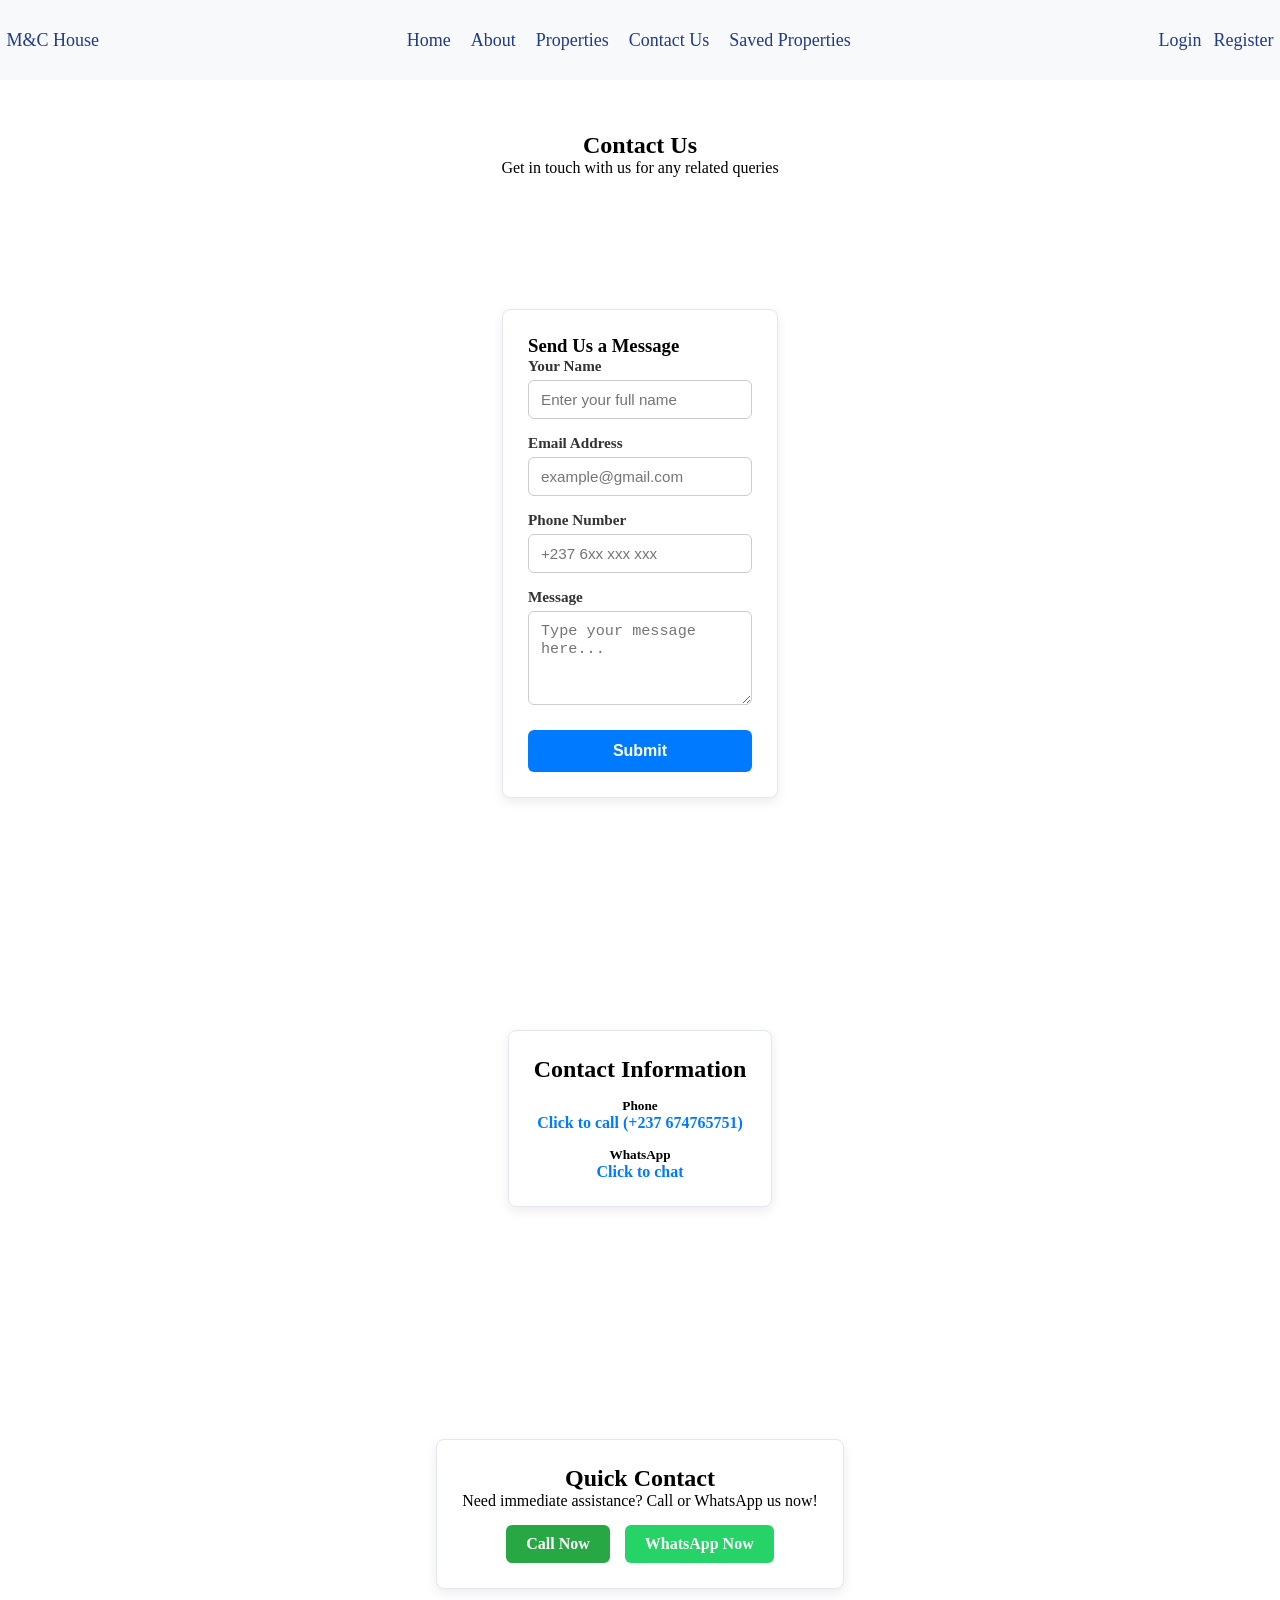
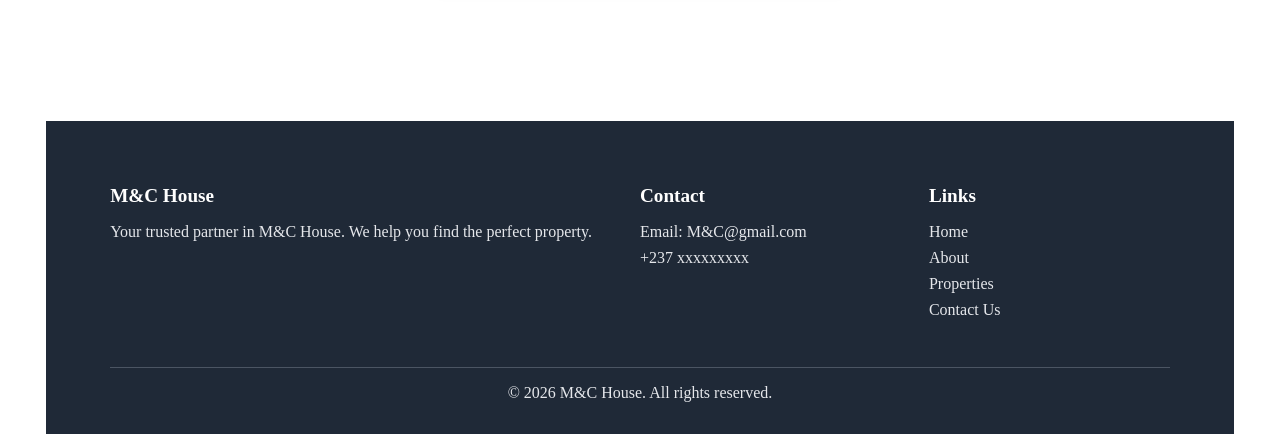
<file: pages/contact.html>
<!DOCTYPE html>
<html lang="en">
<head>
    <meta charset="UTF-8">
    <meta name="viewport" content="width=device-width, initial-scale=1.0">
    <title>Contact Us - M&C House</title>
    <link rel="stylesheet" href="../style/contact.css">
    <link rel="stylesheet" href="../style/style.css">
</head>
<body>
    <div id="header"></div>

    <section class="contact-hero">
        <h1>Contact Us</h1>
        <p>Get in touch with us for any related queries</p>
    </section>

    <section class="form-container">
        <h3>Send Us a Message</h3>
        <form id="contactForm" class="form-section">
            <div class="input-group">
                <label for="name">Your Name</label>
                <input type="text" id="name" name="name" placeholder="Enter your full name" required>
            </div>

            <div class="input-group">
                <label for="email">Email Address</label>
                <input type="email" id="email" name="email" placeholder="example@gmail.com" required>
            </div>

            <div class="input-group">
                <label for="number">Phone Number</label>
                <input type="tel" id="number" name="phone" placeholder="+237 6xx xxx xxx">
            </div>

            <div class="input-group">
                <label for="message">Message</label>
                <textarea id="message" name="message" rows="4" placeholder="Type your message here..." required></textarea>
            </div>

            <button type="submit" class="submit-btn">Submit</button>
        </form>
    </section>

    <section class="information">
        <h2>Contact Information</h2>
        <div class="info-block">
            <h5>Phone</h5>
            <a href="tel:+237674765751">Click to call (+237 674765751)</a>
        </div>
        <div class="info-block">
            <h5>WhatsApp</h5>
            <a href="https://wa.me/237674765751?text=Hello%20M%26C%20House,%20I%20have%20a%20question" target="_blank">Click to chat</a>
        </div>
    </section>

    <section class="quick-contact">
        <h2>Quick Contact</h2>
        <p>Need immediate assistance? Call or WhatsApp us now!</p>
        <div class="quick-btns">
            <a href="tel:+237674765751" class="call-btn">Call Now</a>
            <a href="https://wa.me/237674765751" target="_blank" class="wa-btn">WhatsApp Now</a>
        </div>
    </section>

    <div id="footer"></div>

    <script src="../script/index.js"></script>
    <script src="../script/contact.js"></script>
</body>
</html>
</file>
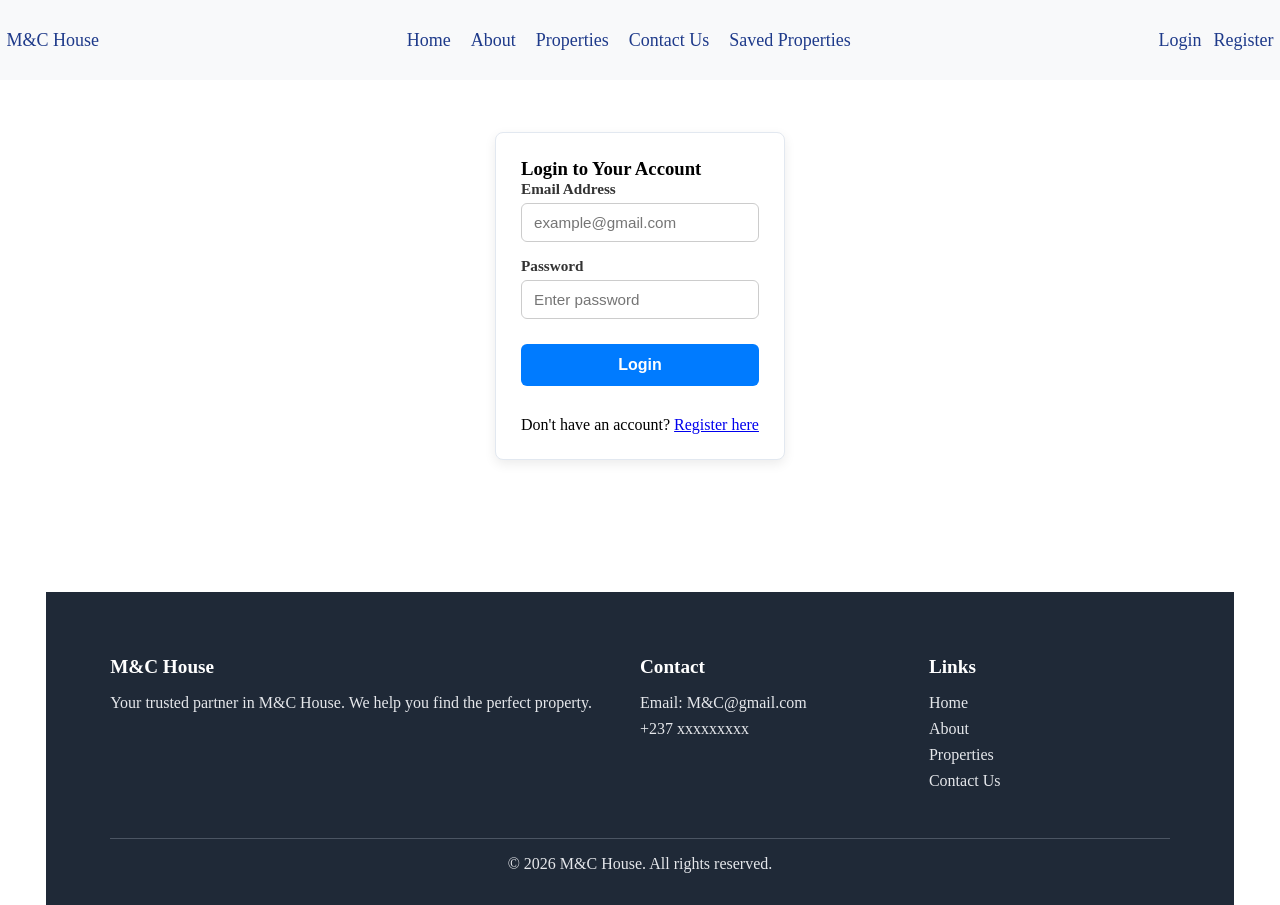
<file: pages/login.html>
<!DOCTYPE html>
<html lang="en">
<head>
  <meta charset="UTF-8">
  <meta name="viewport" content="width=device-width, initial-scale=1.0">
  <title>Login - M&C House</title>
  <link rel="stylesheet" href="../style/contact.css">
  <link rel="stylesheet" href="../style/style.css">
</head>
<body>
  <div id="header"></div>

  <section class="form-container">
    <h3>Login to Your Account</h3>
    <form id="loginForm" class="form-section">
      <div class="input-group">
        <label for="loginEmail">Email Address</label>
        <input type="email" id="loginEmail" name="email" placeholder="example@gmail.com" required>
      </div>

      <div class="input-group">
        <label for="loginPassword">Password</label>
        <input type="password" id="loginPassword" name="password" placeholder="Enter password" required>
      </div>

      <button type="submit" class="submit-btn">Login</button>
      <p style="margin-top: 15px; text-align: center;">
        Don't have an account? <a href="register.html">Register here</a>
      </p>
    </form>
  </section>

  <div id="footer"></div>

  <script src="../script/index.js"></script>
  <script src="../script/auth.js"></script>
</body>
</html>
</file>
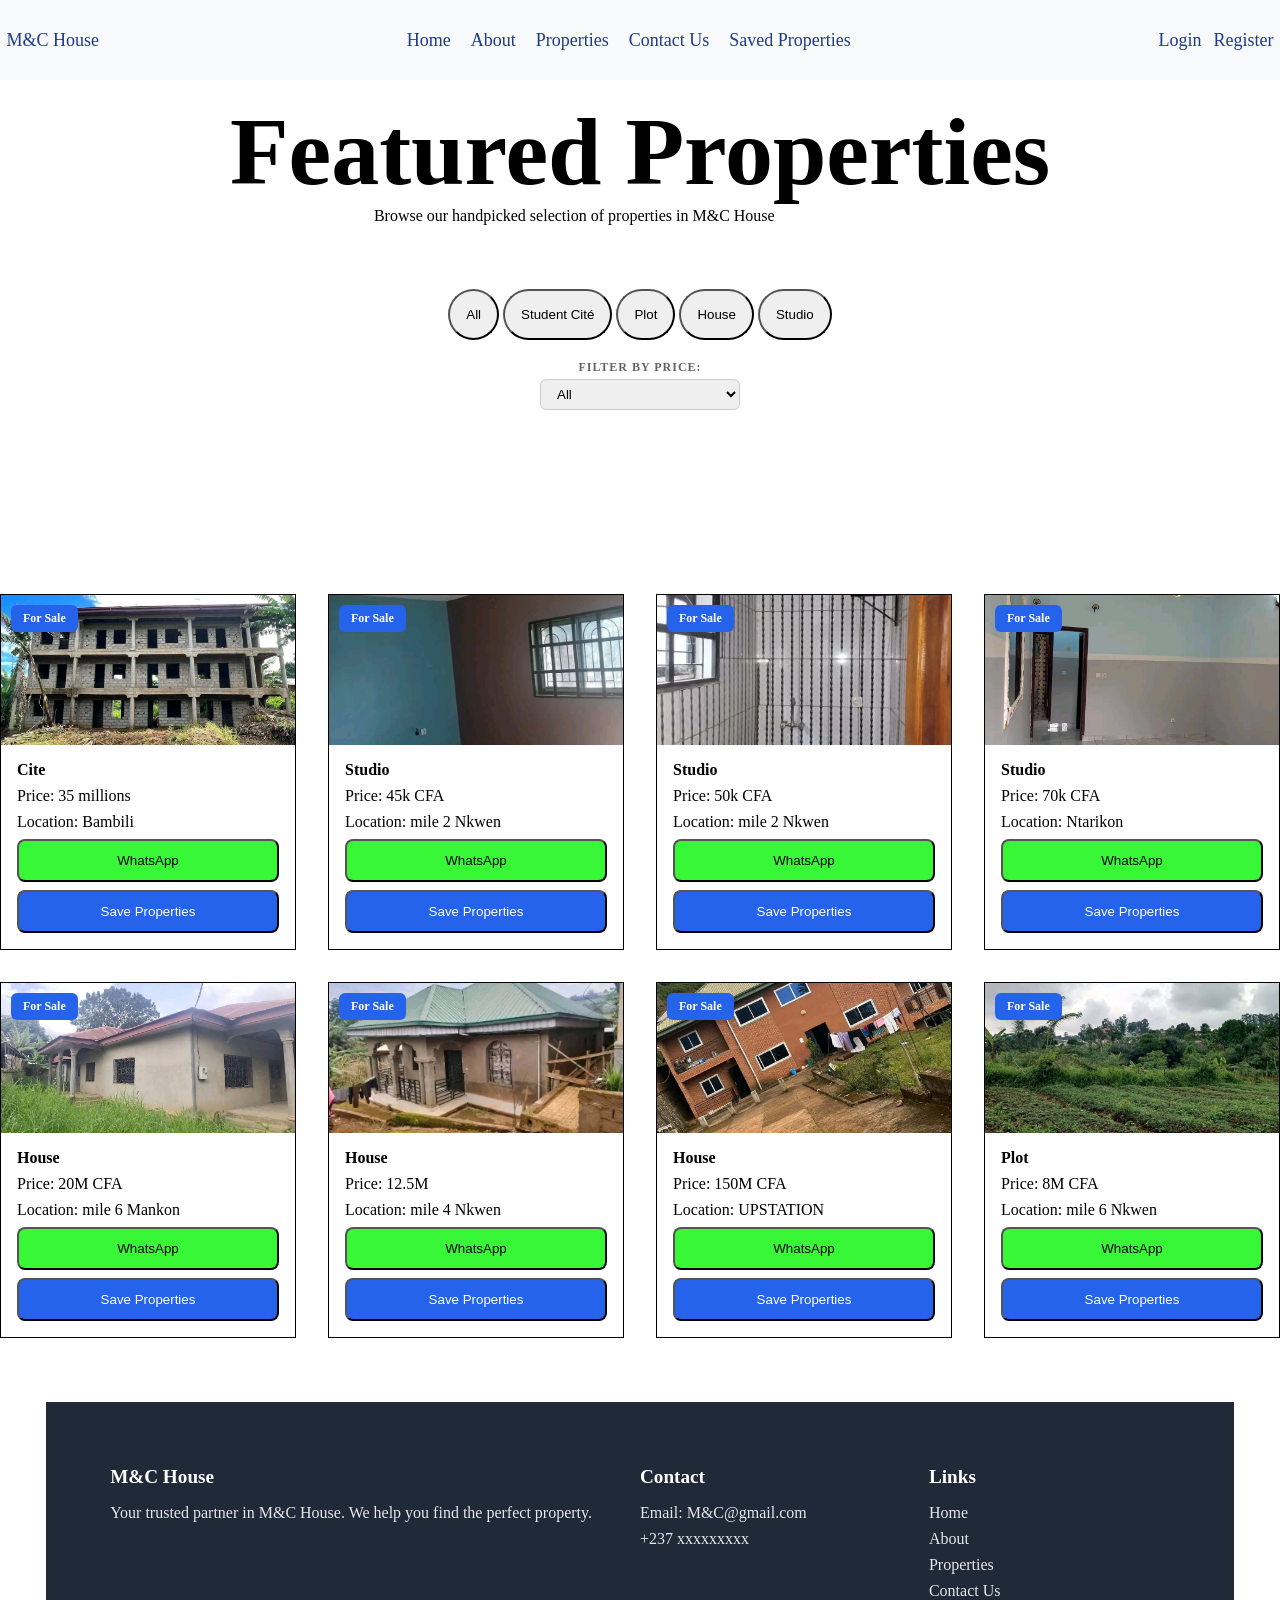
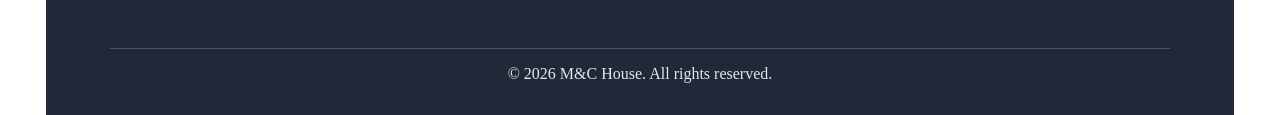
<file: pages/properties.html>
<!DOCTYPE html>
<html lang="en">
<head>
    <meta charset="UTF-8">
    <meta name="viewport" content="width=device-width, initial-scale=1.0">
    <title>HOUSE-LISTING_SITE</title>
    <link rel="stylesheet" href="../style/properties.css">
    <link rel="stylesheet" href="../style/style.css">
    </head>
<body>
<!--header-->
<div id="header"></div>

<section class="property">
  <div class="sub-property">
    <h2>Featured Properties</h2>
    <p>Browse our handpicked selection of properties in M&C House</p>
  </div>


<div class="property-section">
  <div class="category-buttons">
    <button class="cat-btn active" data-category="all">All</button>
    <button class="cat-btn" data-category="Student Cite">Student Cité</button>
    <button class="cat-btn" data-category="Plot">Plot</button>
    <button class="cat-btn" data-category="House">House</button>
    <button class="cat-btn" data-category="Studio">Studio</button>
  </div>

  <div class="price-box">
    <label for="priceSelect">FILTER BY PRICE:</label>
    <select id="priceSelect">
  <option value="all" selected>All</option>
  <option value="150000">Under 150,000 CFA</option>
  <option value="500000">Under 500,000 CFA</option>
  <option value="2000000">Under 2,000,000 CFA</option>
  <option value="10000000">Under 10,000,000 CFA</option>
  <option value="above-10000000">Above 10,000,000 CFA</option>
</select>

  </div>
</div>
  <div class="sub-property-section"></div>
</section>


<!--footer-->
<div id="footer"></div>
<script src="../script/index.js"></script>

<script src="../script/properties-data.js"></script>
<script src="../script/properties-render.js"></script>
</body>
</html>
</file>
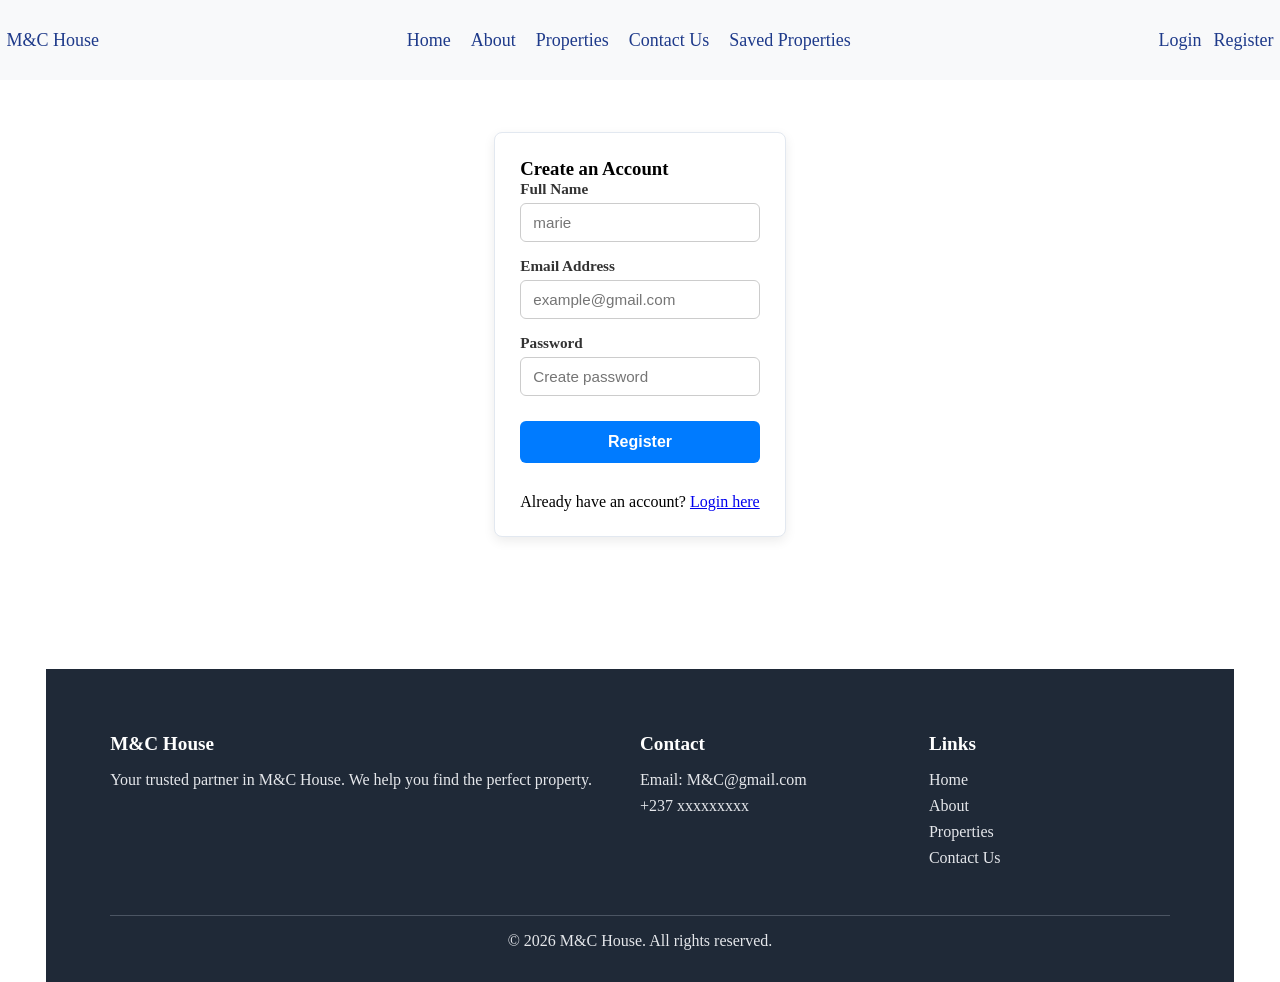
<file: pages/register.html>
<!DOCTYPE html>
<html lang="en">
<head>
  <meta charset="UTF-8">
  <meta name="viewport" content="width=device-width, initial-scale=1.0">
  <title>Register - M&C House</title>
  <link rel="stylesheet" href="../style/contact.css">
  <link rel="stylesheet" href="../style/style.css">
</head>
<body>
  <div id="header"></div>

  <section class="form-container">
    <h3>Create an Account</h3>
    <form id="registerForm" class="form-section">
      <div class="input-group">
        <label for="regName">Full Name</label>
        <input type="text" id="regName" name="name" placeholder="marie" required>
      </div>

      <div class="input-group">
        <label for="regEmail">Email Address</label>
        <input type="email" id="regEmail" name="email" placeholder="example@gmail.com" required>
      </div>

      <div class="input-group">
        <label for="regPassword">Password</label>
        <input type="password" id="regPassword" name="password" placeholder="Create password" required>
      </div>

      <button type="submit" class="submit-btn">Register</button>
      <p style="margin-top: 15px; text-align: center;">
        Already have an account? <a href="login.html">Login here</a>
      </p>
    </form>
  </section>

  <div id="footer"></div>

  <script src="../script/index.js"></script>
  <script src="../script/auth.js"></script>
</body>
</html>
</file>
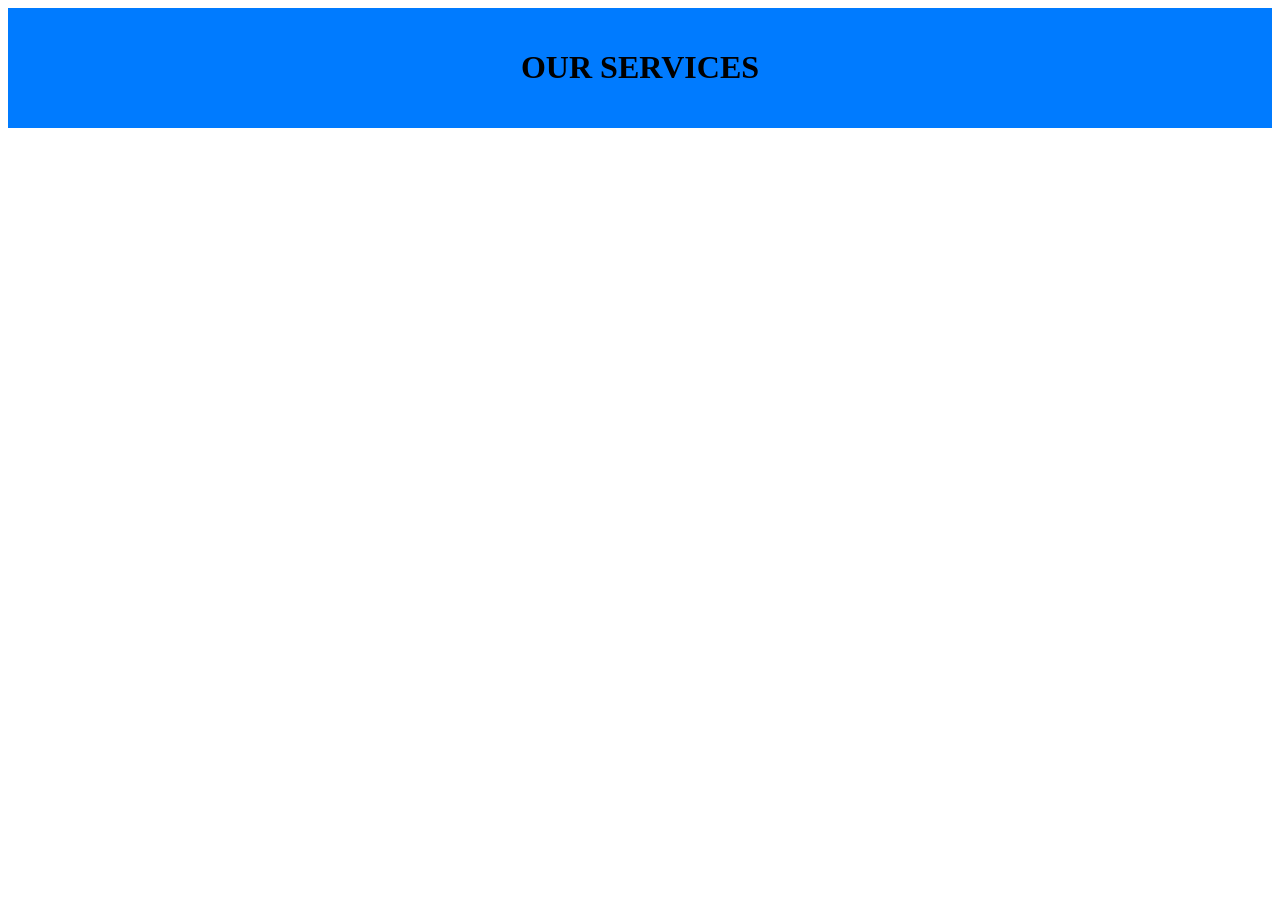
<file: pages/services.html>
<!DOCTYPE html>
<html lang="en">
<head>
    <meta charset="UTF-8">
    <meta name="viewport" content="width=device-width, initial-scale=1.0">
    <title>Document</title>
    <link rel="stylesheet" href="../style/service.css">
</head>
<body>
    <!--header-->
    <div id="header"></div>
    <div class="service">
        <h1>OUR SERVICES</h1>
    <p></p>
    </div>
    

   <div id="footer"></div> 
</body>
</html>
</file>
<file: style/contact.css>
.form-container, .information, .quick-contact {
  max-width: 500px;
  margin: 100px auto;
  padding: 25px;
  background: #ffffff;
  border-radius: 8px;
  box-shadow: 0 4px 12px rgba(0,0,0,0.08);
  border: 1px solid #e2e8f0;
  
}

.contact-hero {
  text-align: center;
  margin-top: 100px 
}

.form-section {
  display: flex;
  flex-direction: column;
  gap: 15px;
}

.input-group {
  display: flex;
  flex-direction: column;
  align-items: flex-start;
  gap: 5px;
  width: 100%;
}

.input-group label {
  font-weight: 600;
  color: #333;
  font-size: 0.95rem;
}

.input-group input, 
.input-group textarea {
  width: 100%;
  padding: 10px 12px;
  border: 1px solid #ccc;
  border-radius: 6px;
  font-size: 0.95rem;
  box-sizing: border-box;
}

.input-group input:focus, 
.input-group textarea:focus {
  border-color: #007bff;
  outline: none;
}

.submit-btn {
  width: 100%;
  padding: 12px;
  background-color: #007bff;
  color: #ffffff;
  border: none;
  border-radius: 6px;
  font-weight: bold;
  font-size: 1rem;
  cursor: pointer;
  margin-top: 10px;
}

.submit-btn:hover {
  background-color: #0056b3;
}

.information {
  text-align: center;
}

.info-block {
  margin-top: 15px;
}

.info-block a, .quick-btns a {
  display: inline-block;
  text-decoration: none;
  color: #007bff;
  font-weight: 600;
}

.quick-contact {
  text-align: center;
}

.quick-btns {
  display: flex;
  justify-content: center;
  gap: 15px;
  margin-top: 15px;
}

.call-btn, .wa-btn {
  padding: 10px 20px;
  border-radius: 6px;
  color: #fff !important;
}

.call-btn {
  background-color: #28a745;
}

.wa-btn {
  background-color: #25d366;
}
</file>
<file: style/style.css>
* {
    padding: 0;
    margin: 0;
    box-sizing: border-box;
}


body {
    display: flex;
    flex-direction: column;
    align-items: center;
    justify-content: center;
    gap: 2em;
}
.headers{
    background-color: #F8F9FA;
    display: flex;
    bortder-bottom: 1px solid #e2e8f0;
    justify-content: space-between;
    align-items: center;
    padding: 0.5%;
    weidth: 100px;
    box-sizing: border-box;
    height: 80px;
    position: fixed;
    top:0;
    left: 0;
    right: 0;
    z-index: 1000;
}

.headers a{
    color: #1E3A8A;
    text-decoration: none;
    font-size: large;
}

.headers ul{
    display: flex;
    gap: 20px;
    list-style: none;
}
.headers a:hover{
    color: gray;
}

.auth-buttons{
    display:flex;
    align-items: center;
    gap:12px;
}
.hero{
    background-image: url(../assets/Frame\ 7150.png);
    min-height: 70vh;
    padding: 16rem 12rem;
}
.hero-section{
    padding: 2rem 7rem;

}

.hero-subsection{
    display:flex;
    /*justify-content: space-between;*/
    padding: 0.3rem;
    gap: 20px;
    padding-left: 10rem;

}
.hero-section h1{
    padding-bottom:0.2rem ;

}
.hero-section p{
    font-size: large;
    padding-top: 0.2rem;
}


.hero-subsection button{
    padding: 1rem;
    border-radius: 0.5rem;
}
.hero-subsection .button-one{
    background-color: blue;
}
.hero-subsection .button-three{
    background-color: rgb(55, 247, 55);
}

.property{
    display:flex;
    flex-direction: column;
    align-items:center;
    width: 100%;
}
.sub-property{
    padding: 4rem;
}
.sub-property h2{
    font-size: 6rem;
}
.sub-property p{
    padding-left: 9rem;
}


.property-section button{
    padding: 1rem;
    border-radius: 2rem;

}
.property-section button:hover{
    background-color: blue;
}


.price-box {
  display: flex;
  flex-direction: column;
  align-items: center;
  margin-top: 20px;
  margin-bottom: 120px;
  position: relative
  z-index: 10;
}

.price-box label {
  font-size: 0.75rem;
  font-weight: bold;
  letter-spacing: 1px;
  color: #666;
  margin-bottom: 4px;
}

#priceSelect {
  padding: 6px 12px;
  border-radius: 6px;
  border: 1px solid #ccc;
  width: 200px; /* Gives the dropdown a clean fixed width */
}
.sub-property-section{
    display: grid;
    grid-template-columns: 1fr 1fr 1fr 1fr;
    gap:2rem;
    padding-top: 2rem;
    justify-content: center;
    margin: 10rem;
    margin: 2rem auto;
}
.cards-image {
    position: relative;
    overflow: hidden;
  height: 150px;
  overflow: hidden;
}
.card-image:hover{
    scale:1.07 ;
}
.cards{
    display: flex;
    flex-direction: column;
    /* width: 10rem; */
    border: 1px solid black;
    border-radius: :8px;
    overflow:hidden;
}
.cards-description {
  display: flex;
  flex-direction: column;
  gap: 0.5rem;
  padding: 1rem;
}
.card-image {
  width: 100%;
  height: 100%;
  object-fit: cover;
  transition-property: all;
  transition-duration: 500ms;
  transition-timing-function: ease-in-out;
}
.status-badge{
    position: absolute;
    top: 10px;
    left: 10px;
    background-color: #2563eb;
    color: white;
    padding: 6px 12px;
    border-radius: 6px;
    font-size: 12px;
    font-weight: 600;
    z-index: 2;
}

.btn {
  padding: 0.75rem 1.5rem;
  border-radius: 0.5rem;
  background-color:  rgb(55, 247, 55);
}

.save-btn{
      padding: 0.75rem 1.5rem;
  border-radius: 0.5rem;
  background-color: #2563eb;
  color: white;

}
.property-details{
    display:flex;
    flex-direction: column;
    justify-content: center;
    background-color: blue;
    align-items: center;
    padding: 4rem 8rem;
    font-size: larger;
}
.sub-property-details p{
    padding-top: 1rem;
    padding-left: 1rem;
}
.property-details-section{
    padding: 1rem;
    display: flex;
    gap:8px
}
.property-details-section button{
     padding: 0.75rem 1.5rem;
  border-radius: 0.5rem;

}
.special-btn{
    color: blue;
}
.special-button{
    color: white;
    background-color: rgb(24, 223, 24);
}
.selection{
    display: flex;
    flex-direction: column;
    align-items: center;
}
.service{
    display: flex;
    justify-content: space-between;
    align-items: center;
    padding: 4rem 4rem;
    background-color: whitesmoke;
}
.service h2{
    color:blue;
    padding-bottom: 0.5rem;
}

.footer {
  display: flex;
  flex-direction: column;
  align-items: center;
  background-color: #1f2937;   
  color: #e5e7eb;              
  padding: 4rem 4rem 1.5rem;
  width: 100%;
  box-sizing: border-box;
}

.footers {
  display: grid;
  grid-template-columns: 2fr 1fr 1fr;
  align-items: start;         
  gap: 3rem;
  width: 100%;
  max-width: 1100px;
}

.footer h4 {
  color: white;
  font-size: larger;
  margin: 0 0 1rem;         
}

.footer p {
  margin: 0 0 0.5rem;
}

.footer ul {
  list-style: none;
  padding: 0;
  margin: 0;
}

.footer li {
  margin-bottom: 0.5rem;
}

.footer a {
  color: #e5e7eb; 
  text-decoration: none;
}

.footer a:hover {
  color: white;
  text-decoration: underline;
}

.main-footer {
  width: 100%;
  max-width: 1100px;
  text-align: center;
  margin-top: 2.5rem;
  padding-top: 1rem;
  border-top: 1px solid #4b5563;
}
</file>
<file: style/properties.css>
.browse {
  background-color: #f5f5f5;
  padding: 40px 20px;       
  width: 100%;
  box-sizing: border-box;
}

.browse-properties {
  margin-bottom: 20px;
}


.filter {
  background: #ffffff;  
  padding: 20px;
  border-radius: 8px;
  box-shadow: 0 2px 8px rgba(0, 0, 0, 0.05);
  display: flex;
  flex-wrap: wrap;
  gap: 20px;
  align-items: flex-end;
}

.filter h4 {
  width: 100%; 
  margin: 0 0 10px 0;
}

.filter-group {
  display: flex;
  flex-direction: column;
  gap: 5px;
}

.filter-group label {
  font-size: 14px;
  font-weight: 600;
}

.filter-group select {
  padding: 8px 12px;
  border: 1px solid #ccc;
  border-radius: 4px;
  min-width: 160px;
}
</file>
<file: style/service.css>
.service{
    background-color: #007bff;
    padding: 20px;
    text-align: center;
}
</file>
